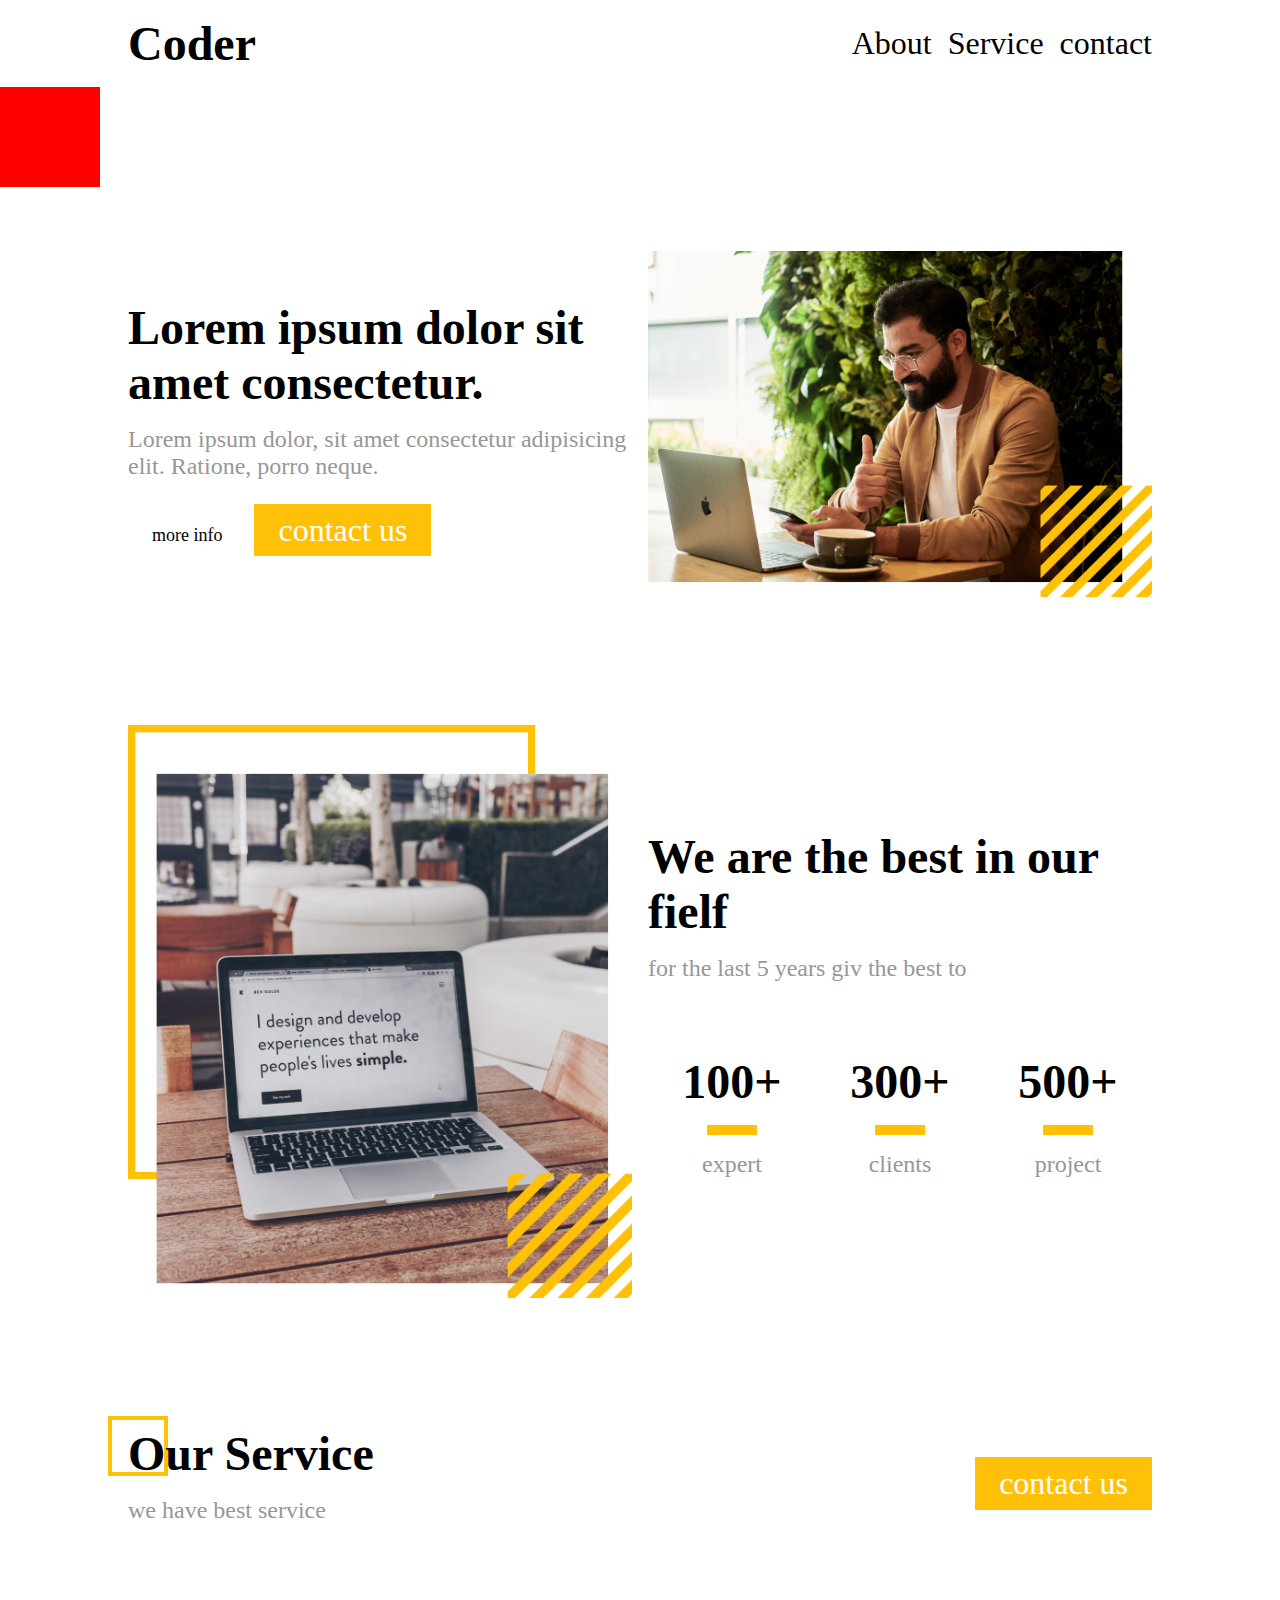
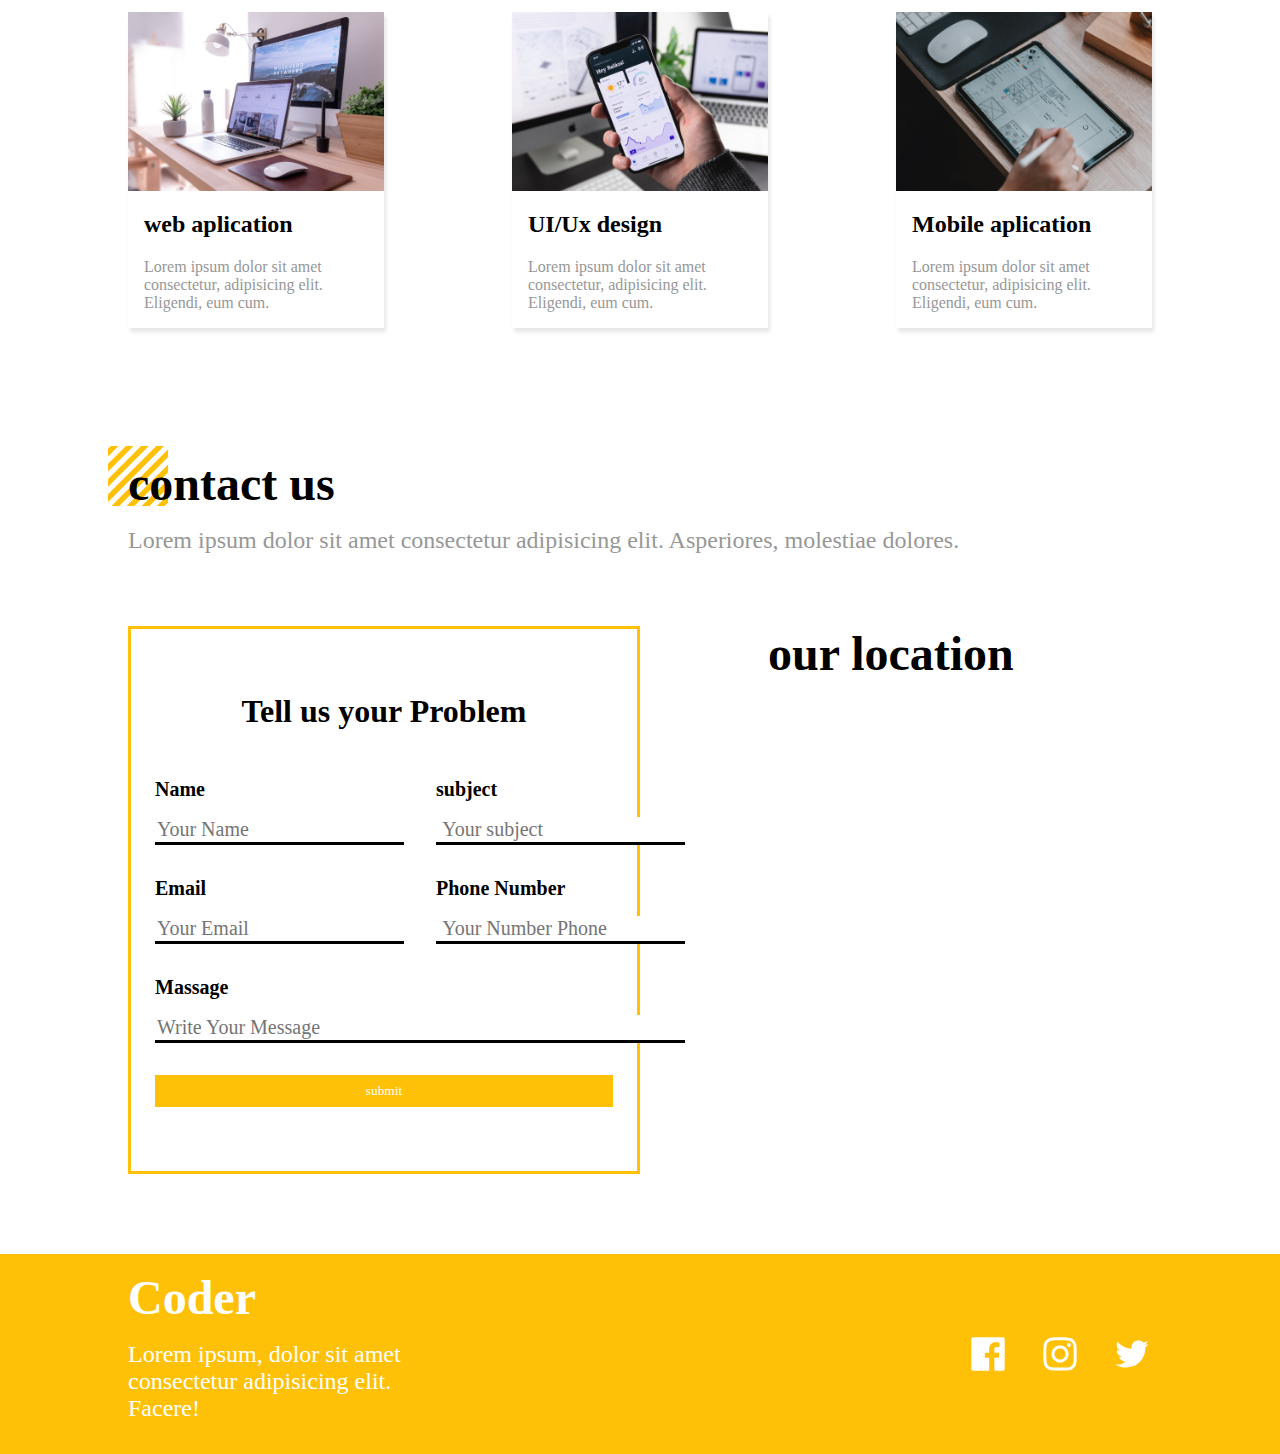
<file: index.html>
<html lang="en">
  <head>
    <meta charset="UTF-8" />
    <meta name="viewport" content="width=device-width, initial-scale=1.0" />
    <title>Coder</title>
    <link rel="preconnect" href="https://fonts.googleapis.com" />
    <link rel="preconnect" href="https://fonts.gstatic.com" crossorigin />
    <link
      href="https://fonts.googleapis.com/css2?family=Montserrat:wght@400;600&display=swap"
      rel="stylesheet"
    />

    <link rel="stylesheet" href="style.css" />
  </head>
  <body>
    <header id="header">
      <h1>Coder</h1>
      <nav>
        <a href="#about">About</a>
        <a href="#service">Service</a>
        <a href="#contact">contact</a>
      </nav>
    </header>
    <div id="dumy"></div>
    <section id="landing">
      <div>
        <h1>Lorem ipsum dolor sit amet consectetur.</h1>
        <p>
          Lorem ipsum dolor, sit amet consectetur adipisicing elit. Ratione,
          porro neque.
        </p>
        <div>
          <a class="btn btn-alt" href="#about">more info</a>
          <a class="btn" href="#contact"> contact us</a>
        </div>
      </div>

      <div><img src="images/landing.png" alt="" /></div>
    </section>
    <section id="about">
      <div><img src="images/about.png" alt="" /></div>
      <div>
        <h1>We are the best in our fielf</h1>
        <p>for the last 5 years giv the best to</p>
        <div id="about-start">
          <div class="about-start-items">
            <h1>100+</h1>
            <div></div>
            <p>expert</p>
          </div>
          <div class="about-start-items">
            <h1>300+</h1>
            <div></div>
            <p>clients</p>
          </div>
          <div class="about-start-items">
            <h1>500+</h1>
            <div></div>
            <p>project</p>
          </div>
        </div>
      </div>
    </section>
    <section id="service">
      <div class="service-header">
        <div>
          <h1>Our Service</h1>
          <p>we have best service</p>
        </div>

        <a href="#contact" class="btn"> contact us</a>
      </div>
      <div class="service-detail">
        <div class="service-detail-items">
          <img src="images/service1.png" alt="service 1 images" />
          <h2>web aplication</h2>
          <p>
            Lorem ipsum dolor sit amet consectetur, adipisicing elit. Eligendi,
            eum cum.
          </p>
        </div>
        <div class="service-detail-items">
          <img src="images/service2.png" alt="service 2 images" />
          <h2>UI/Ux design</h2>
          <p>
            Lorem ipsum dolor sit amet consectetur, adipisicing elit. Eligendi,
            eum cum.
          </p>
        </div>
        <div class="service-detail-items">
          <img src="images/service3.png" alt="service 3 images" />
          <h2>Mobile aplication</h2>
          <p>
            Lorem ipsum dolor sit amet consectetur, adipisicing elit. Eligendi,
            eum cum.
          </p>
        </div>
      </div>
    </section>
    <section id="contact">
      <h1>contact us</h1>
      <p>
        Lorem ipsum dolor sit amet consectetur adipisicing elit. Asperiores,
        molestiae dolores.
      </p>

      <div class="contact-detail">
        <form action="">
          <h1>Tell us your Problem</h1>
          <div class="form-group">
            <div id="input-name" class="input-group">
              <label for="">Name</label>
              <input type="text" name="" id="" placeholder="Your Name" />
            </div>
            <div id="input-subject" class="input-group">
              <label for="">subject</label>
              <input type="text" name="" id="" placeholder=" Your subject" />
            </div>
            <div id="input-email" class="input-group">
              <label for="">Email</label>
              <input type="email" name="" id="" placeholder="Your Email" />
            </div>
            <div id="input-phone" class="input-group">
              <label for="">Phone Number</label>
              <input
                type="tel"
                name=""
                id=""
                placeholder=" Your Number Phone"
              />
            </div>
            <div id="input-massage" class="input-group">
              <label for="">Massage</label>
              <input type="text" placeholder="Write Your Message" />
            </div>
          </div>
          <button class="btn">submit</button>
        </form>
        <div>
          <h1>our location</h1>
          <iframe
            src="https://www.google.com/maps/embed?pb=!1m18!1m12!1m3!1d3959.702998027901!2d110.4689345!3d-7.044146500000001!2m3!1f0!2f0!3f0!3m2!1i1024!2i768!4f13.1!3m3!1m2!1s0x2e708c2dfcb3803f%3A0x138d8c10df8e7240!2sPermata%20Sendangmulyo%2C%20Sendangmulyo%2C%20Kec.%20Tembalang%2C%20Kota%20Semarang%2C%20Jawa%20Tengah!5e0!3m2!1sen!2sid!4v1691677644169!5m2!1sen!2sid"
            width="600"
            height="450"
            style="border: 0"
            allowfullscreen=""
            loading="lazy"
            referrerpolicy="no-referrer-when-downgrade"
          ></iframe>
        </div>
      </div>
    </section>
    <footer id="footer">
      <div>
        <h1>Coder</h1>
        <p>Lorem ipsum, dolor sit amet consectetur adipisicing elit. Facere!</p>
      </div>
      <div class="sosial-media">
        <img src="images/Facebook.svg" alt="Facebook" />
        <img src="images/Instagram.svg" alt="Instagram" />
        <img src="images/Twitter.svg" alt="Twitter" />
      </div>
    </footer>
  </body>
</html>
</file>
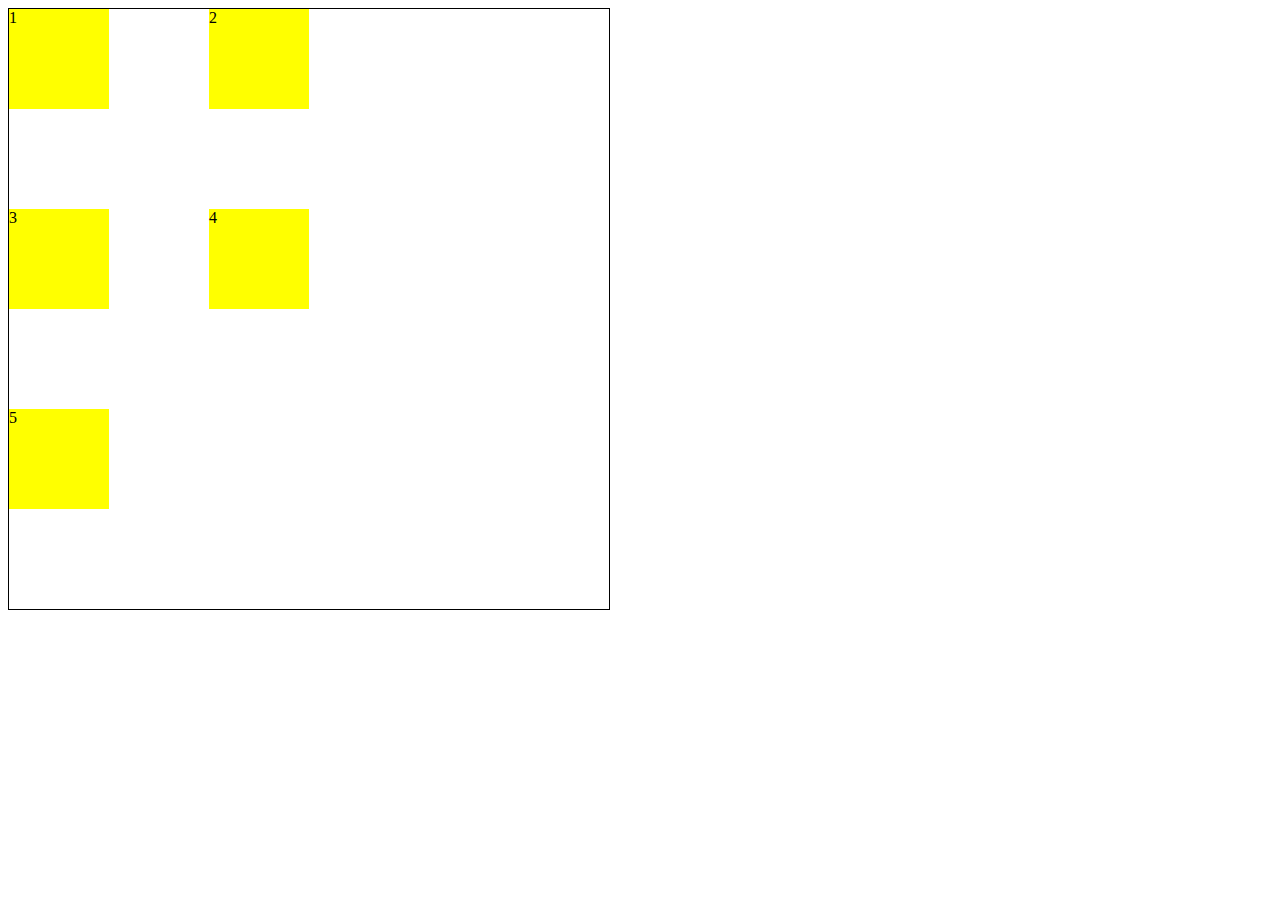
<file: displaygrid.html>
<html lang="en">
  <head>
    <meta charset="UTF-8" />
    <meta name="viewport" content="width=device-width, initial-scale=1.0" />
    <title>Document</title>
  </head>
  <style>
    section {
      border: 1px solid black;
      width: 600px;
      height: 600px;
      display: flex;
      /* flex-direction: column; */
      /* flex-direction: row;
      flex-wrap: nowrap; */
      display: grid;
      grid-template-columns: 1fr 2fr;
    }

    div {
      width: 100px;
      height: 100px;
      background-color: yellow;
    }
  </style>
  <body>
    <section>
      <div>1</div>
      <div>2</div>
      <div>3</div>
      <div>4</div>
      <div>5</div>
    </section>
  </body>
</html>
</file>
<file: style.css>
* {
  font-family: "montseerat";
  box-sizing: border-box;
  scroll-behavior: smooth;
}

html,
body {
  padding: 0%;
  margin: 0%;
}

#dumy {
  width: 100px;
  height: 100px;
  background-color: red;
  position: static;
}

h1 {
  font-weight: 700;
  font-size: 48px;
  margin: 0 0 16px 0;
}

a {
  text-decoration: double;
  color: black;
  font-size: 32px;
}
p {
  color: #979797;
  margin: 0 0 16px 0;
  font-size: 24px;
}
section {
  padding: 64px 128px;
}
img,
iframe {
  width: 100%;
}

.btn {
  background-color: #ffc108;
  color: white;
  padding: 8px 24px;
}

.btn-alt {
  background-color: white;
  color: black;
  font-size: large;
  margin-right: 4px;
}
#header {
  display: flex;
  align-items: center;
  justify-content: space-between;
  padding: 16px 128px;
  position: sticky;
  top: 0;
  background-color: white;
  z-index: 5;
}

#header h1 {
  margin: 0;
}
nav > a {
  margin-left: 12px;
}
nav > a:hover {
  color: #ffc108;
}

#landing {
  display: flex;
  align-items: center;
  justify-content: space-between;
  column-gap: 16px;
}
#landing > div {
  width: 50%;
}
#landing p {
  margin-bottom: 32px;
}

#about {
  display: flex;
  align-items: center;
  justify-content: space-between;
  column-gap: 16px;
}

#about > div {
  width: 50%;
}

#about-start {
  display: grid;
  grid-template-columns: repeat(3, 1fr);
  text-align: center;
  margin-top: 72px;
}

.about-start-items {
  display: flex;
  flex-direction: column;
  align-items: center;
}
.about-start-items div {
  width: 50px;
  height: 10px;
  background-color: #ffc108;
  margin-bottom: 16px;
}

.service-header {
  display: flex;
  align-items: center;
  justify-content: space-between;
}
.service-header h1 {
  position: relative;
}

.service-header h1::before {
  content: "";
  width: 60px;
  height: 60px;
  background: url(images/accent1.svg);
  position: absolute;
  left: -20px;
  top: -10px;
  z-index: -1;
}

.service-detail {
  display: grid;
  grid-template-columns: repeat(3, 1fr);
  column-gap: 128px;
  margin-top: 72px;
}

.service-detail-items {
  box-shadow: 2px 4px 4px rgba(0, 0, 0, 0.1);
}
.service-detail-items:hover {
  transform: scale(1.15);
}

.service-detail-items img {
  width: 100%;
}

.service-detail-items h2 {
  padding: 0 16px;
}

.service-detail-items p {
  font-size: 16px;
  padding: 0 16px;
}

#contact h1 {
  position: relative;
}

#contact > h1::before {
  content: "";
  width: 60px;
  height: 60px;
  background: url(images/accent2.svg);
  position: absolute;
  left: -20px;
  top: -10px;
  z-index: -1;
}
.contact-detail {
  display: flex;
  justify-content: space-between;
  margin-top: 72px;
  column-gap: 128px;
}
.contact-detail > div,
.contact-detail > form {
  width: 50%;
}

form {
  display: flex;
  flex-direction: column;
  border: 3px solid #ffc108;
  padding: 64px 24px;
}

form h1 {
  font-size: 32px;
  text-align: center;
}

form button {
  border: none;
}
form button:hover {
  cursor: pointer;
}

.form-group {
  display: grid;
  grid-template-columns: repeat(2, 1fr);
  column-gap: 32px;
  margin-top: 32px;
  grid-template-areas:
    "name subject"
    " email phone"
    "massage massage";
}

#input-name {
  grid-area: name;
}
#input-Subject {
  grid-area: subject;
}
#input-email {
  grid-area: email;
}
#input-phone {
  grid-area: phone;
}
#input-massage {
  grid-area: massage;
}

.input-group {
  display: flex;
  flex-direction: column;
  margin-bottom: 32px;
}

.input-group label {
  font-weight: 700;
  margin-bottom: 16px;
  font-size: 20px;
}

.input-group input {
  border: none;
  outline: none;
  border-bottom: solid;
  font-size: 20px;
}
.input-group input:focus {
  color: #ffc108;
}

footer {
  padding: 16px 128px;
  background-color: #ffc108;
  color: white;
  display: flex;
  justify-content: space-between;
  align-items: center;
}
footer p {
  color: white;
  width: 50%;
}

.sosial-media {
  display: flex;
  gap: 32px;
}
@media only screen and (max-width: 1200px) {
  .service-detail {
    gap: 24px;
  }
  .contact-detail {
    gap: 24px;
  }
  .form-group {
    display: flex;
    flex-direction: column;
  }
}

@media only screen and (max-width: 992px) {
  #header,
  #footer {
    padding: 16px 32px;
  }
  section {
    padding: 64px 32px;
  }
  #landing {
    flex-direction: column-reverse;
    justify-content: center;
    align-items: center;
    text-align: center;
  }
  #landing > div {
    width: 100%;
  }
  #about {
    flex-direction: column;
    text-align: center;
    justify-content: center;
    align-items: center;
  }
  #about > div {
    width: 100%;
  }
  .service-detail {
    gap: 16px;
  }

  .contact-detail {
    flex-direction: column;
    justify-content: center;
    align-items: center;
    row-gap: 64px;
  }
  .contact-detail form,
  .contact-detail > div {
    width: 100%;
  }
}
</file>
